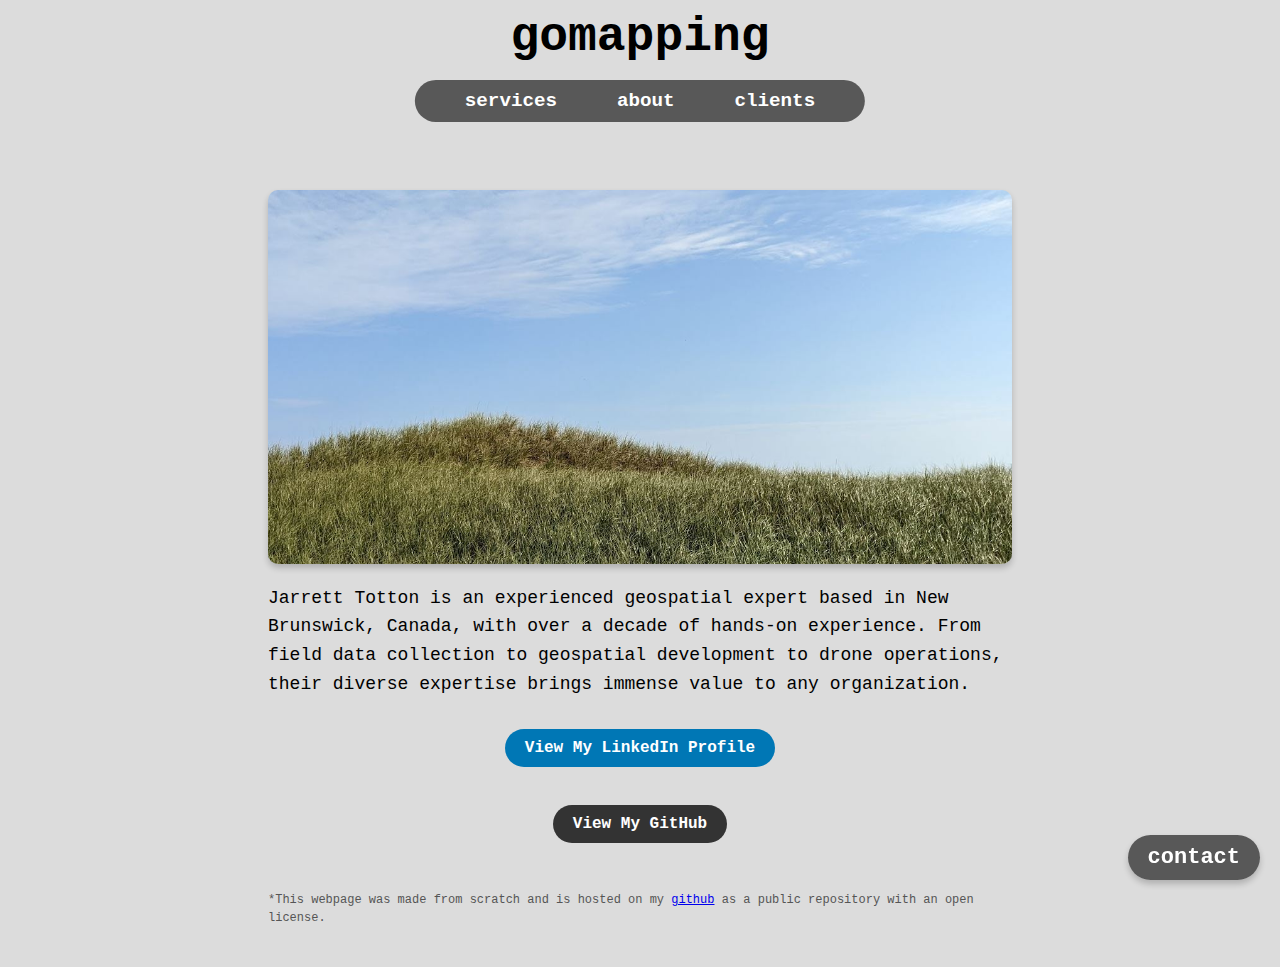
<file: about.html>
<!DOCTYPE html>
<html lang="en">
<head>
    <meta charset="UTF-8">
    <meta name="viewport" content="width=device-width, initial-scale=1.0">
    <title>gomapping - about</title>
    <link rel="stylesheet" href="styles.css">
</head>
<body style="overflow-y: auto; overflow-x: hidden;">
    <!-- Company Name -->
    <div class="company-name">
        <a href="index.html">gomapping<br><br></a>
    </div>

    <!-- Navigation Bar -->
    <nav class="navbar">
        <ul>
            <li><a href="services.html">services</a></li>
            <li><a href="about.html">about</a></li>
            <li><a href="clients.html">clients</a></li>
        </ul>
    </nav>

    <!-- Email Button -->
    <a href="mailto:contact@gomapping.com" class="email-button">contact</a>

    <!-- About Section -->
    <section class="about">
        <img src="about-image.jpg" alt="About Image" class="about-image">
        <p class="about-description">
        Jarrett Totton is an experienced geospatial expert based in New Brunswick, Canada, with over a decade of hands-on experience. From field data collection to geospatial development to drone operations, their diverse expertise brings immense value to any organization.        </p>
        <div class="linkedin-profile">
            <a href="https://www.linkedin.com/in/jarretttotton/" target="_blank" class="about-button">
                View My LinkedIn Profile
            </a>
        </div>
        <br>
        <div class="github-profile">
            <a href="https://github.com/jtgis" target="_blank" class="about-button">
                View My GitHub
            </a>
        </div>

        <!-- Smaller Blurb -->
        <p class="about-subtext">
            <br>
            *This webpage was made from scratch and is hosted on my <a href="https://github.com/jtgis/jtgis.github.io" class="inline-block">github</a> as a public repository with an open license.
        </p>
    </section>
</body>
</html>
</file>
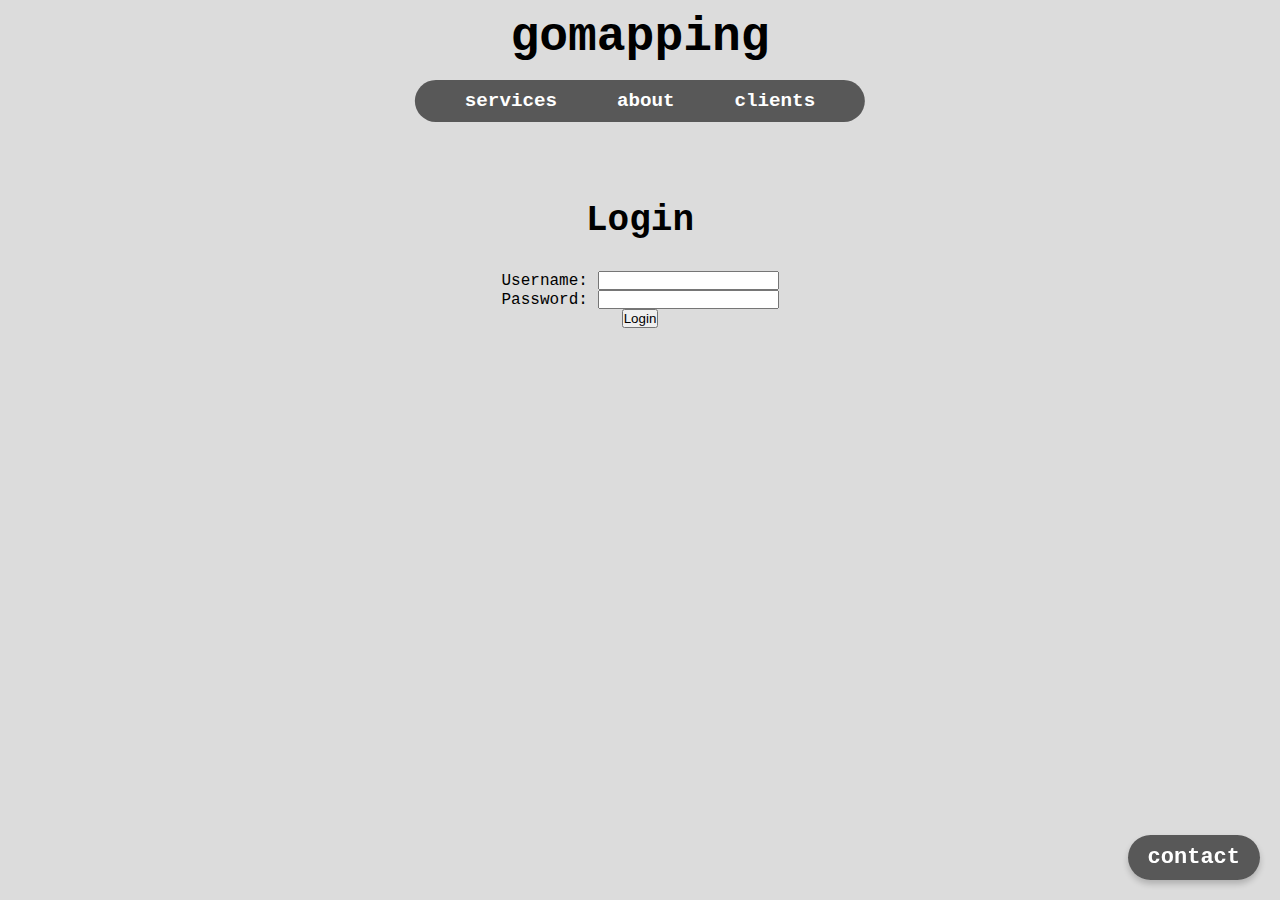
<file: clients.html>
<!DOCTYPE html>
<html lang="en">
<head>
    <meta charset="UTF-8">
    <meta name="viewport" content="width=device-width, initial-scale=1.0">
    <title>gomapping - clients</title>
    <link rel="stylesheet" href="styles.css">
    <script defer src="login.js"></script>
</head>
<body style="overflow-y: auto; overflow-x: hidden;">
    <!-- Company Name -->
    <div class="company-name">
        <a href="index.html">gomapping<br><br></a>
    </div>

    <!-- Navigation Bar -->
    <nav class="navbar">
        <ul>
            <li><a href="services.html">services</a></li>
            <li><a href="about.html">about</a></li>
            <li><a href="clients.html">clients</a></li>
        </ul>
    </nav>

    <!-- Main Content -->
    <div class="client-portal">
        <h1>Login</h1>
    <form id="loginForm">
        <label for="username">Username:</label>
        <input type="text" id="username" name="username" required><br>
        <label for="password">Password:</label>
        <input type="password" id="password" name="password" required><br>
        <button type="submit">Login</button>
    </form>
    <p id="errorMessage" style="color: red;"></p>
    </div>
	
	<!-- Email Button -->
    <a href="mailto:contact@gomapping.com" class="email-button">contact</a>
</body>
</html>
</file>
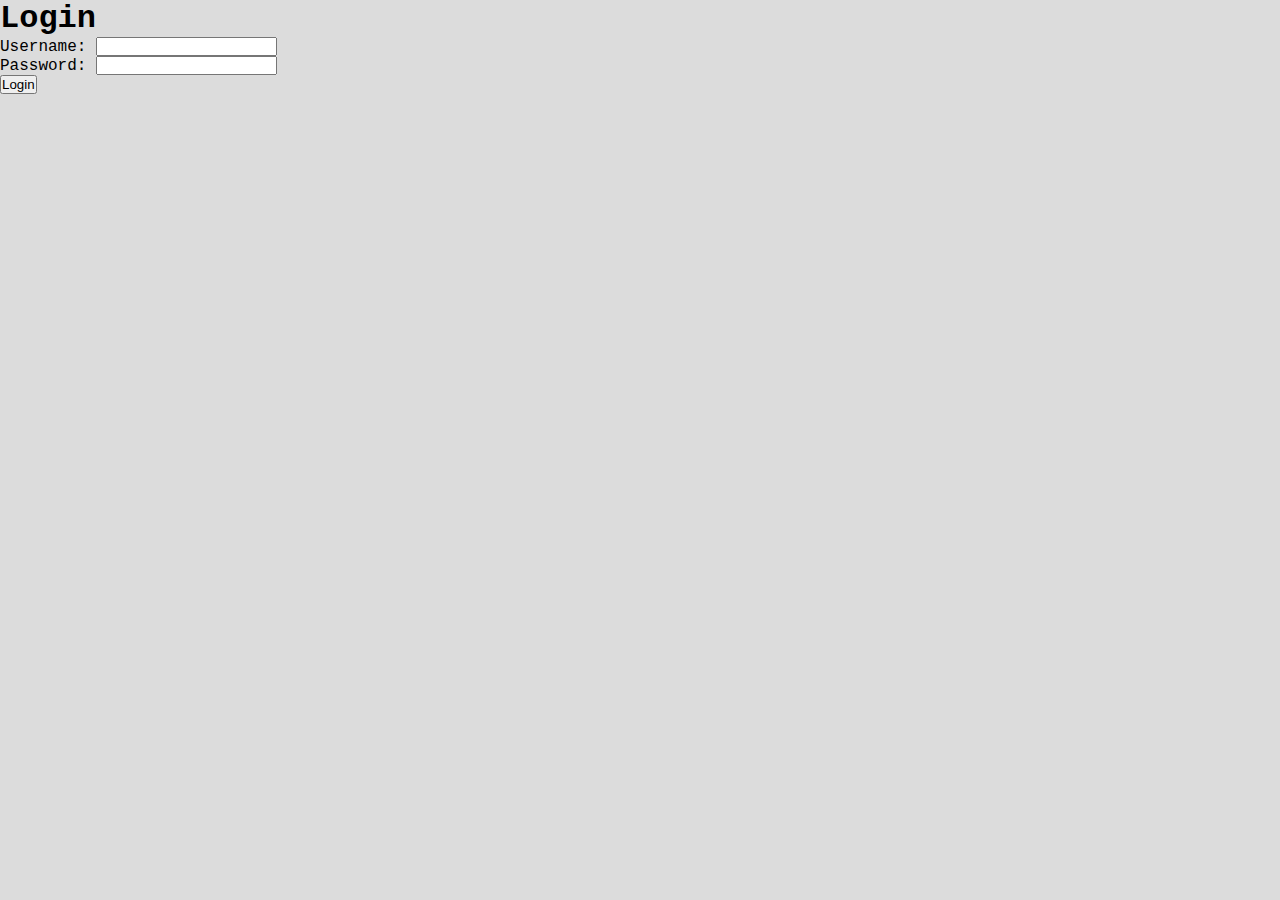
<file: login.html>
<!DOCTYPE html>
<html lang="en">
<head>
    <meta charset="UTF-8">
    <meta name="viewport" content="width=device-width, initial-scale=1.0">
    <title>Login</title>
    <link rel="stylesheet" href="styles.css">
    <script defer src="login.js"></script>
</head>
<body>
    <h1>Login</h1>
    <form id="loginForm">
        <label for="username">Username:</label>
        <input type="text" id="username" name="username" required><br>
        <label for="password">Password:</label>
        <input type="password" id="password" name="password" required><br>
        <button type="submit">Login</button>
    </form>
    <p id="errorMessage" style="color: red;"></p>
</body>
</html>
</file>
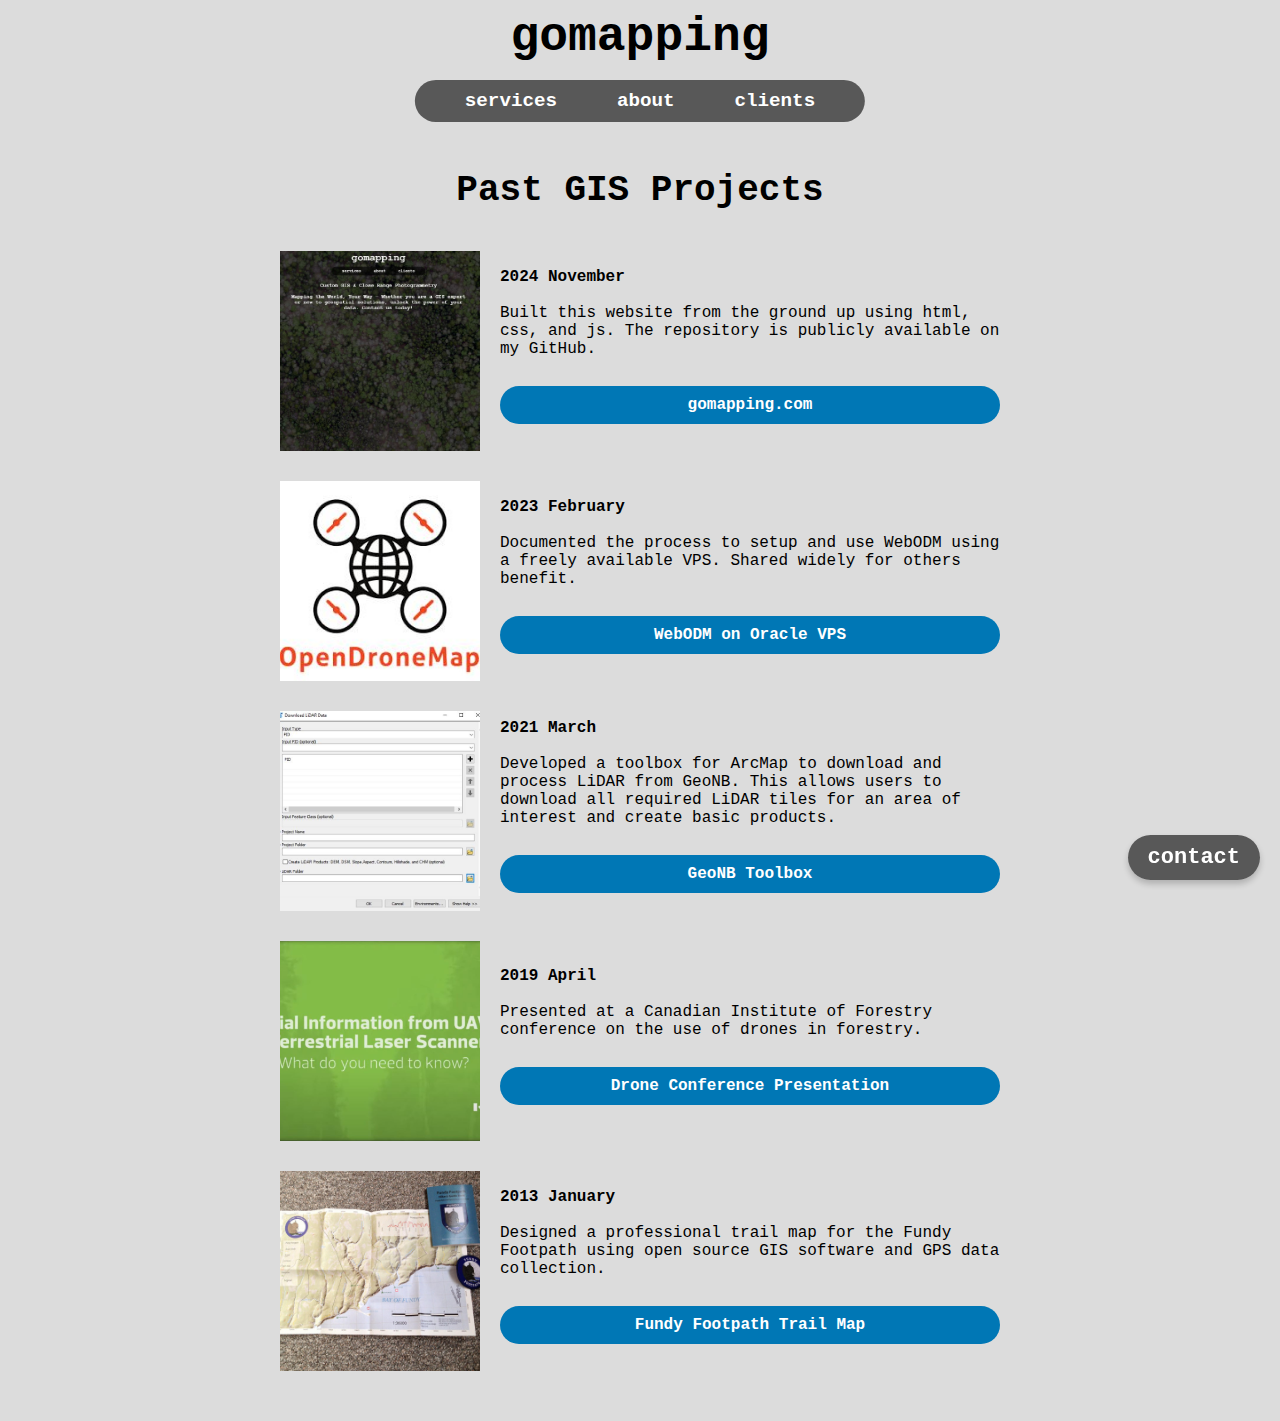
<file: pastprojects.html>
<!DOCTYPE html>
<html lang="en">
<head>
    <meta charset="UTF-8">
    <meta name="viewport" content="width=device-width, initial-scale=1.0">
    <title>gomapping - services</title>
    <link rel="stylesheet" href="styles.css">
</head>
<body style="overflow-y: auto; overflow-x: hidden;"> <!-- Enable scrolling here -->
    <!-- Company Name -->
    <div class="company-name">
        <a href="index.html">gomapping<br><br></a>
    </div>

    <!-- Navigation Bar -->
    <nav class="navbar">
        <ul>
            <li><a href="services.html">services</a></li>
            <li><a href="about.html">about</a></li>
            <li><a href="clients.html">clients</a></li>
        </ul>
    </nav>
    <!-- Email Button -->
    <a href="mailto:contact@gomapping.com" class="email-button">contact</a>
    <!-- Services Section -->
    <section class="services">
    <h1>Past GIS Projects</h1>
    <div class="service">
        <img src="proj5.jpg" alt="Project 1" class="service-image">
        <p class="service-description">
            <b>2024 November</b>
            <br>
            <br>
            Built this website from the ground up using html, css, and js. The repository is publicly available on my GitHub.
            <br>
            <br>
            <a href="https://github.com/jtgis/jtgis.github.io" class="service-button">gomapping.com</a>
        </p>
    </div>
    <div class="service">
        <img src="proj4.jpg" alt="Project 1" class="service-image">
        <p class="service-description">
            <b>2023 February</b>
            <br>
            <br>
            Documented the process to setup and use WebODM using a freely available VPS. Shared widely for others benefit.
            <br>
            <br>
            <a href="https://github.com/jtgis/oracleAlwaysFreeWebODM" class="service-button">WebODM on Oracle VPS</a>
        </p>
    </div>
    <div class="service">
        <img src="proj3.jpg" alt="Project 3" class="service-image">
        <p class="service-description">
            <b>2021 March</b>
            <br>
            <br>
            Developed a toolbox for ArcMap to download and process LiDAR from GeoNB. This allows users to download all required LiDAR tiles for an area of interest and create basic products.
            <br>
            <br>
            <a href="https://github.com/jtgis/geoNBToolbox" class="service-button">GeoNB Toolbox</a>
        </p>
    </div> 
    <div class="service">
        <img src="proj2.jpg" alt="Project 1" class="service-image">
        <p class="service-description">
            <b>2019 April</b>
            <br>
            <br>
            Presented at a Canadian Institute of Forestry conference on the use of drones in forestry.
            <br>
            <br>
            <a href="https://www.youtube.com/watch?v=vHemvxv_QcQ&ab_channel=RonHall" class="service-button">Drone Conference Presentation</a>
        </p>
    </div> 
    <div class="service">
        <img src="proj1.jpg" alt="Project 1" class="service-image">
        <p class="service-description">
            <b>2013 January</b>
            <br>
            <br>
            Designed a professional trail map for the Fundy Footpath using open source GIS software and GPS data collection.
            <br>
            <br>
            <a href="https://www.qgis.org/project/case-studies/canada_brunswick/" class="service-button">Fundy Footpath Trail Map</a>
        </p>
    </div>
    </section>
</body>
</html>
</file>
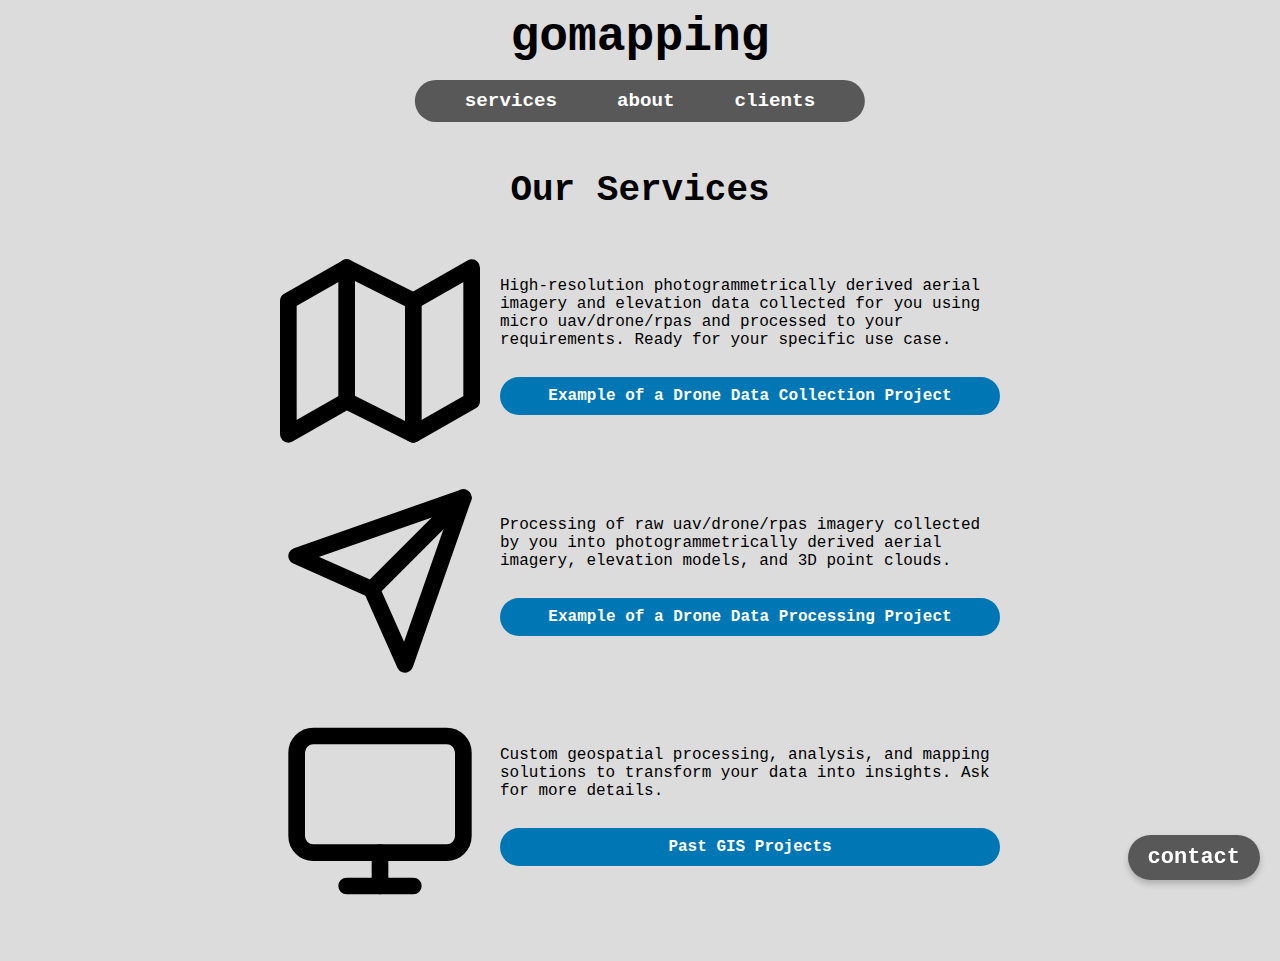
<file: services.html>
<!DOCTYPE html>
<html lang="en">
<head>
    <meta charset="UTF-8">
    <meta name="viewport" content="width=device-width, initial-scale=1.0">
    <title>gomapping - services</title>
    <link rel="stylesheet" href="styles.css">
</head>
<body style="overflow-y: auto; overflow-x: hidden;"> <!-- Enable scrolling here -->
    <!-- Company Name -->
    <div class="company-name">
        <a href="index.html">gomapping<br><br></a>
    </div>

    <!-- Navigation Bar -->
    <nav class="navbar">
        <ul>
            <li><a href="services.html">services</a></li>
            <li><a href="about.html">about</a></li>
            <li><a href="clients.html">clients</a></li>
        </ul>
    </nav>
    
    <!-- Email Button -->
    <a href="mailto:contact@gomapping.com" class="email-button">contact</a>

    <!-- Services Section -->
    <section class="services">
    <h1>Our Services</h1>

    <div class="service">
        <img src="service1.svg" alt="Service 1" class="service-image">
        <p class="service-description">
            High-resolution photogrammetrically derived aerial imagery and elevation data collected for you using micro uav/drone/rpas and processed to your requirements. Ready for your specific use case.
            <br>
            <br>
            <a href="dronedataexample.html" class="service-button">Example of a Drone Data Collection Project</a>
        </p>
    </div>

    <div class="service">
        <img src="service2.svg" alt="Service 2" class="service-image">
        <p class="service-description">
            Processing of raw uav/drone/rpas imagery collected by you into photogrammetrically derived aerial imagery, elevation models, and 3D point clouds.
            <br>
            <br>
            <a href="dronedataprocessing.html" class="service-button">Example of a Drone Data Processing Project</a>
        </p>
    </div>

    <div class="service">
        <img src="service3.svg" alt="Service 3" class="service-image">
        <p class="service-description">
            Custom geospatial processing, analysis, and mapping solutions to transform your data into insights. Ask for more details.
            <br>
            <br>
            <a href="pastprojects.html" class="service-button">Past GIS Projects</a>
        </p>
    </div>
</section>


</body>
</html>
</file>
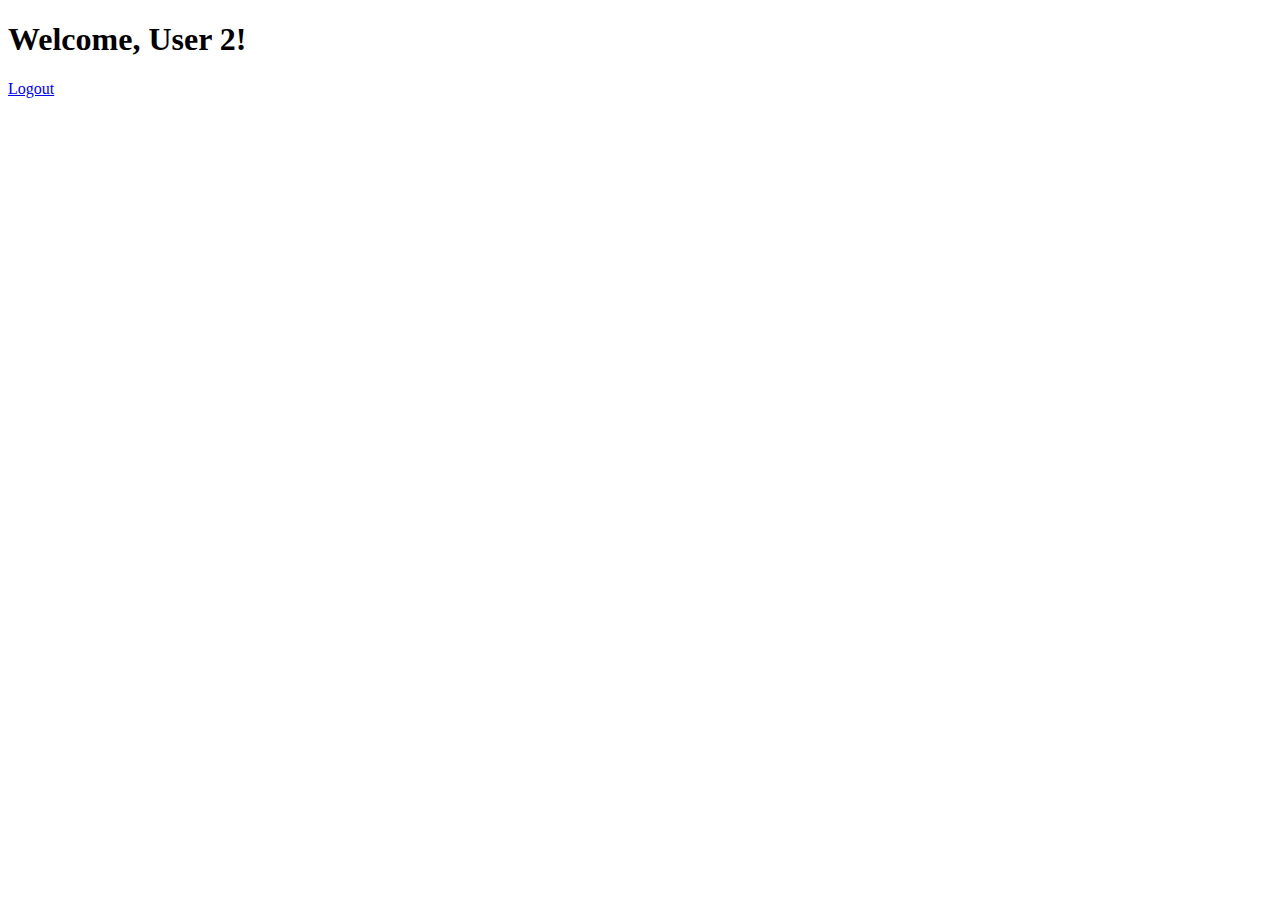
<file: user2.html>
<!DOCTYPE html>
<html lang="en">
<head>
    <meta charset="UTF-8">
    <meta name="viewport" content="width=device-width, initial-scale=1.0">
    <title>User 2 Page</title>
</head>
<body>
    <h1>Welcome, User 2!</h1>
    <a href="login.html">Logout</a>
</body>
</html>
</file>
<file: styles.css>
/* General Reset */
* {
    margin: 0;
    padding: 0;
    box-sizing: border-box;
}

body {
    font-family: 'Courier New', monospace;
    overflow: hidden; /* Prevent scrolling */
}

body {
    font-family: 'Courier New', monospace;
    background-color: #dcdcdc; /* Light gray */
    overflow-x: hidden; /* Prevent horizontal scrolling */
}

/* Company Name */
.company-name {
    position: absolute;
    top: 10px;
    left: 50%;
    transform: translateX(-50%);
    font-family: 'Courier New', monospace;
    font-size: 48px;
    font-weight: bold;
    z-index: 2;
    text-align: center;
}

/* Main Page: White Company Name */
body.main-page .company-name a {
    text-decoration: none;
    color: white; /* White text for the main page */
    transition: color 0.3s ease;
}

body.main-page .company-name a:hover {
    color: lightgray; /* Subtle hover effect for white text */
}

/* Client Page: Black Company Name */
body.client-page .company-name a {
    text-decoration: none;
    color: black; /* Black text for the client page */
    transition: color 0.3s ease;
}

body.client-page .company-name a:hover {
    color: gray; /* Subtle hover effect for black text */
}

/* Slideshow Background */
.slideshow {
    position: fixed;
    top: 0;
    left: 0;
    width: 100%;
    height: 100%;
    z-index: -1;
}

.slide {
    position: absolute;
    top: 0;
    left: 0;
    width: 100%;
    height: 100%;
    background-size: cover;
    background-position: center;
    opacity: 0;
    transition: opacity 3s ease-in-out;
}

.slide.active {
    opacity: 1;
}

/* Dark Overlay */
.slideshow::after {
    content: "";
    position: absolute;
    top: 0;
    left: 0;
    width: 100%;
    height: 100%;
    background-color: rgba(0, 0, 0, 0.7); /* Semi-transparent black */
    z-index: 1;
}

/* Company Name */
.company-name {
    position: absolute;
    top: 10px;
    left: 50%;
    transform: translateX(-50%);
    font-family: 'Courier New', monospace;
    font-size: 48px;
    font-weight: bold;
    color: white;
    text-align: center;
    z-index: 2;
}

/* Navbar */
.navbar {
    position: absolute;
    top: 80px; /* Positioned below the company name */
    left: 50%;
    transform: translateX(-50%);
    background-color: rgba(0, 0, 0, 0.6); /* Semi-transparent */
    padding: 10px 30px;
    border-radius: 25px;
    z-index: 2;
}

.navbar ul {
    list-style: none;
    display: flex;
    gap: 20px;
}

.navbar ul li {
    margin: 0;
}

.navbar ul li a {
    text-decoration: none;
    color: white;
    font-size: 1.2rem;
    font-weight: bold;
    padding: 10px 20px;
    border-radius: 15px;
    transition: background-color 0.3s ease;
}

.navbar ul li a:hover {
    background-color: rgba(255, 255, 255, 0.2);
}

/* Sub-Header Text */
.sub-header {
    position: absolute;
    top: 130px; /* Positioned below the navbar */
    left: 50%;
    transform: translateX(-50%);
    font-family: 'Courier New', monospace;
    font-size: 24px; /* Smaller font size */
    font-weight: bold;
    color: white;
    text-align: center;
    z-index: 2;
}

/* Email Button */
.email-button {
    position: fixed;
    bottom: 20px; /* Distance from the bottom */
    right: 20px; /* Distance from the right */
    background-color: rgba(0, 0, 0, 0.6); /* Semi-transparent background */
    color: white;
    text-decoration: none;
    font-size: 22px;
    font-family: 'Courier New', monospace;
    font-weight: bold;
    padding: 10px 20px;
    border-radius: 25px;
    box-shadow: 0 4px 6px rgba(0, 0, 0, 0.2); /* Subtle shadow for depth */
    transition: background-color 0.3s ease, transform 0.2s ease;
    z-index: 2;
}

.email-button:hover {
    background-color: rgba(255, 255, 255, 0.8); /* Brighter background on hover */
    color: black; /* Change text color on hover */
    transform: scale(1.1); /* Slightly enlarge on hover */
}

/* Client Portal Section */
.client-portal {
    text-align: center;
    margin-top: 200px; /* Space below the navbar */
}

.client-portal h1 {
    font-family: 'Courier New', monospace;
    font-size: 36px;
    color: black;
    margin-bottom: 30px;
}

/* Portal Buttons */
.portal-buttons {
    display: flex;
    justify-content: center;
    gap: 20px;
}

.portal-button {
    display: inline-block;
    background-color: rgba(0, 0, 0, 0.6); /* Semi-transparent */
    color: white;
    font-family: 'Courier New', monospace;
    font-size: 20px;
    font-weight: bold;
    padding: 15px 30px;
    border-radius: 25px;
    text-decoration: none;
    transition: background-color 0.3s ease, transform 0.2s ease;
    box-shadow: 0 4px 6px rgba(0, 0, 0, 0.2); /* Subtle shadow for depth */
}

.portal-button:hover {
    background-color: rgba(255, 255, 255, 0.8); /* Brighter background on hover */
    color: black; /* Change text color on hover */
    transform: scale(1.1); /* Slightly enlarge on hover */
}

/* Company Name */
.company-name {
    position: absolute;
    top: 10px;
    left: 50%;
    transform: translateX(-50%);
    font-family: 'Courier New', monospace;
    font-size: 48px;
    font-weight: bold;
    z-index: 2;
    text-align: center;
}

.company-name a {
    text-decoration: none; /* Remove underline */
    color: black; /* Set default color */
    transition: color 0.3s ease; /* Smooth color transition on hover */
}

.company-name a:hover {
    color: gray; /* Subtle hover effect */
}

/* Services Section */
.services {
    margin-top: 150px; /* Space below navbar */
    text-align: center;
    padding: 20px;
}

.services h1 {
    font-size: 36px;
    color: black;
    margin-bottom: 40px;
}

/* Individual Service */
.service {
    display: flex;
    justify-content: center;
    align-items: center;
    gap: 20px;
    margin-bottom: 40px;
}

.service-image {
    width: 200px;
    height: 200px;
    object-fit: cover;
}

.service-description {
    font-size: 16px;
    color: black;
    max-width: 500px;
    text-align: left;
}

.service-description2 {
    font-size: 16px;
    color: black;
    max-width: 720px;
    text-align: left;
}

/* Service Buttons */
.service-button {
    display: block; /* Make the button appear on its own line */
    text-decoration: none;
    background-color: #0077b5; /* LinkedIn blue */
    color: white;
    font-family: 'Courier New', monospace;
    font-size: 16px;
    font-weight: bold;
    padding: 10px 20px;
    border-radius: 25px;
    margin: 10px auto; /* Center the button */
    transition: background-color 0.3s ease, transform 0.2s ease;
    text-align: center;
}

.service-button:hover {
    background-color: #005582; /* Darker blue on hover */
    transform: scale(1.05); /* Slight enlargement on hover */
}

/* Service Layout */
.service {
    margin-bottom: 30px; /* Add spacing between services */
    text-align: center;
}

/* About Section */
.about {
    margin-top: 150px; /* Space below navbar */
    text-align: center; /* Center the section */
    padding: 20px;
}

.about-image {
    width: 60%; /* Adjust width to align with the navbar */
    max-width: 800px; /* Optional maximum width */
    margin: 20px auto;
    display: block; /* Center the image */
    border-radius: 10px; /* Rounded corners for a modern look */
    box-shadow: 0 4px 6px rgba(0, 0, 0, 0.2); /* Subtle shadow */
}

.about-description {
    width: 60%; /* Match the width of the image */
    max-width: 800px; /* Same maximum width as the image */
    margin: 20px auto; /* Center the paragraph container */
    font-family: 'Courier New', monospace;
    font-size: 18px;
    color: black;
    line-height: 1.6;
    text-align: left; /* Left-align the text */
}

/* About Buttons */
.about-button {
    display: inline-block;
    text-decoration: none;
    background-color: #0077b5; /* LinkedIn blue */
    color: white;
    font-family: 'Courier New', monospace;
    font-size: 16px;
    font-weight: bold;
    padding: 10px 20px;
    border-radius: 25px;
    transition: background-color 0.3s ease, transform 0.2s ease;
    margin: 10px 0;
}

.github-profile .about-button {
    background-color: #333; /* GitHub black */
}

.about-button:hover {
    background-color: #005582; /* Darker LinkedIn blue */
    transform: scale(1.1); /* Slight enlargement on hover */
}

.github-profile .about-button:hover {
    background-color: #555; /* Darker GitHub black */
}

/* Smaller Blurb */
.about-subtext {
    width: 60%; /* Match the width of the image */
    max-width: 800px; /* Same maximum width as the image */
    margin: 20px auto; /* Center the paragraph container */
    font-family: 'Courier New', monospace;
    font-size: 12px; /* Slightly smaller than the main description */
    color: #555; /* Darker gray for subtle emphasis */
    line-height: 1.5;
    text-align: left; /* Align it with the rest of the section */
}

/* Media Queries for Mobile and Tablet */
@media (max-width: 1024px) {
    .navbar ul {
        gap: 15px;
    }

    .navbar ul li a {
        font-size: 20px; /* Slightly smaller links */
        padding: 8px 15px;
    }

    .sub-header {
        font-size: 20px; /* Adjust font size */
        padding: 0 10px; /* Add padding */
    }

    .email-button {
        bottom: 10px;
        right: 10px;
        font-size: 22px;
        padding: 8px 15px;
    }

    .service, .about-content {
        flex-direction: column; /* Stack elements on smaller screens */
        align-items: center;
    }

    .service-description, .about-description {
        text-align: left; /* Center align text on mobile */
        max-width: 90%; /* Adjust width */
    }
}

@media (max-width: 768px) {
    .company-name {
        font-size: 36px; /* Smaller font size */
    }

    .navbar {
        top: 50px; /* Adjust navbar position */
        padding: 8px 15px;
    }

    .sub-header {
        font-size: 18px; /* Smaller sub-header */
    }

    .email-button {
        font-size: 22px;
    }
}
</file>
